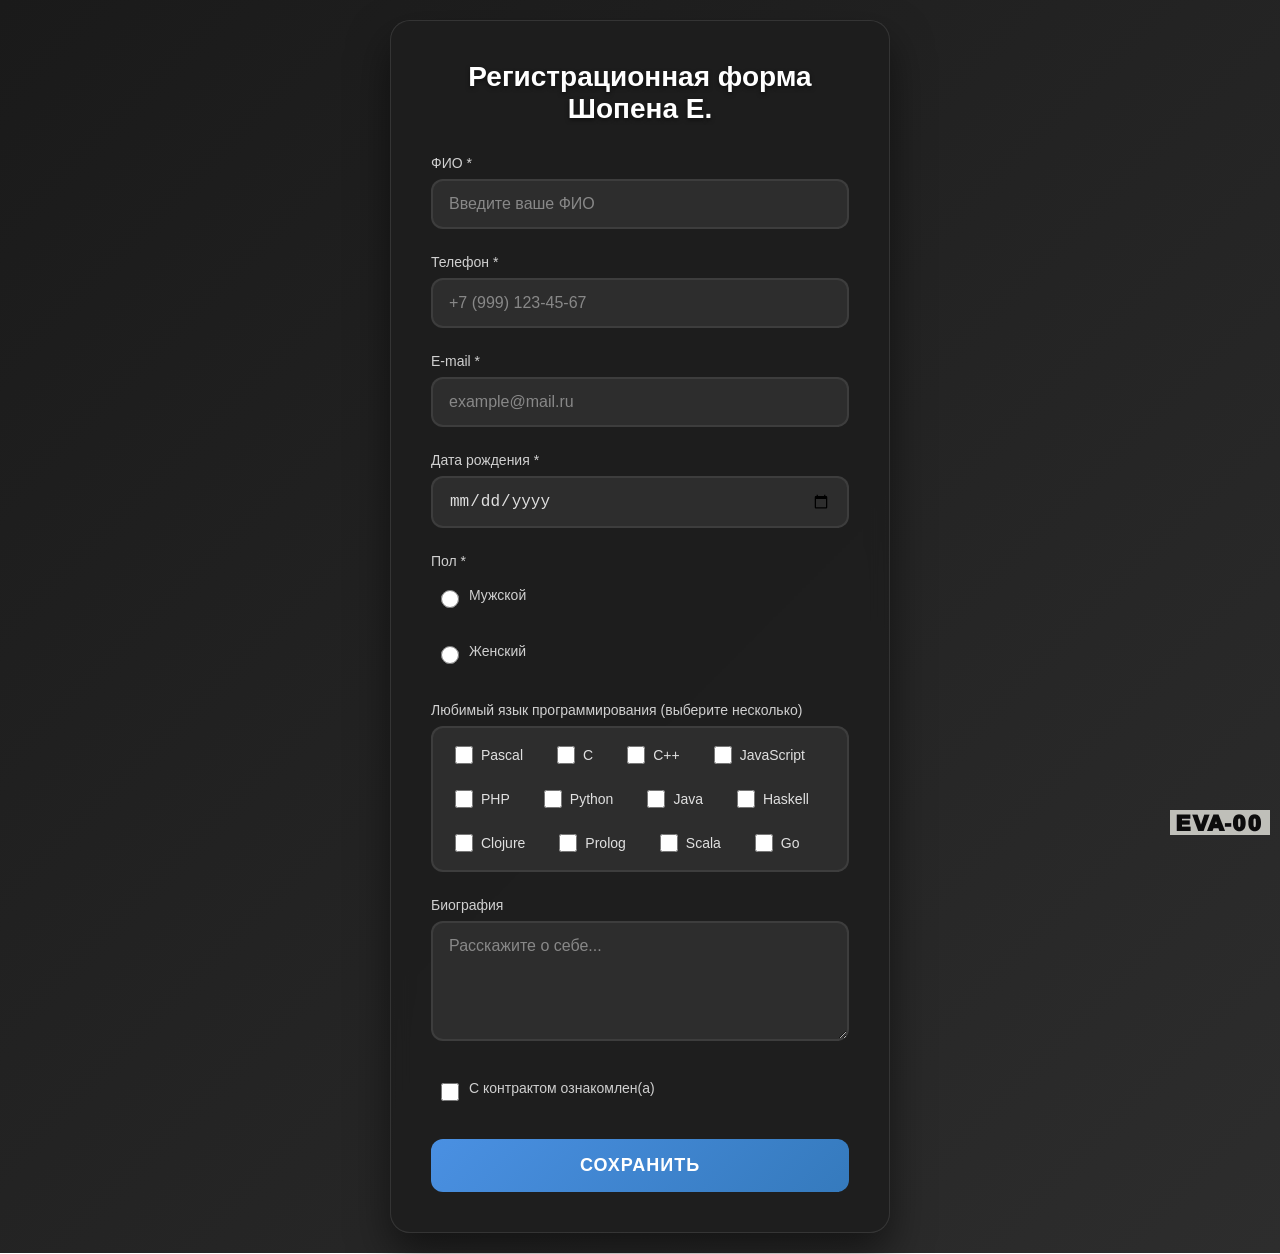
<file: index.html>
<!DOCTYPE html>
<html lang="ru">
<head>
    <meta charset="UTF-8">
    <meta name="viewport" content="width=device-width, initial-scale=1.0">
    <title>Регистрационная форма</title>
    <style>
        * {
            margin: 0;
            padding: 0;
            box-sizing: border-box;
        }

        body {
            font-family: 'Segoe UI', Tahoma, Geneva, Verdana, sans-serif;
            background: linear-gradient(135deg, #1a1a1a 0%, #2d2d2d 100%);
            min-height: 100vh;
            display: flex;
            align-items: center;
            justify-content: center;
            padding: 20px;
            color: #e0e0e0;
        }

        .form-container {
            background: rgba(30, 30, 30, 0.95);
            backdrop-filter: blur(10px);
            border-radius: 20px;
            padding: 40px;
            width: 100%;
            max-width: 500px;
            box-shadow: 0 20px 40px rgba(0, 0, 0, 0.5);
            border: 1px solid rgba(255, 255, 255, 0.1);
        }

        h1 {
            text-align: center;
            color: #ffffff;
            margin-bottom: 30px;
            font-size: 28px;
            text-shadow: 0 2px 4px rgba(0, 0, 0, 0.5);
        }

        .form-group {
            margin-bottom: 25px;
        }

        label {
            display: block;
            margin-bottom: 8px;
            color: #d0d0d0;
            font-weight: 500;
            font-size: 14px;
        }

        input[type="text"],
        input[type="tel"],
        input[type="email"],
        input[type="date"],
        textarea,
        select {
            width: 100%;
            padding: 14px 16px;
            background: rgba(50, 50, 50, 0.8);
            border: 2px solid rgba(100, 100, 100, 0.3);
            border-radius: 12px;
            color: #e0e0e0;
            font-size: 16px;
            transition: all 0.3s ease;
        }

        input:focus,
        textarea:focus,
        select:focus {
            outline: none;
            border-color: #4a90e2;
            background: rgba(60, 60, 60, 0.9);
            box-shadow: 0 0 0 3px rgba(74, 144, 226, 0.1);
        }

        input::placeholder,
        textarea::placeholder {
            color: #888;
        }

        textarea {
            resize: vertical;
            min-height: 120px;
            font-family: inherit;
        }

        .radio-group,
        .checkbox-group {
            display: flex;
            flex-direction: column;
            gap: 12px;
        }

        .radio-item,
        .checkbox-item {
            display: flex;
            align-items: center;
            gap: 10px;
            cursor: pointer;
            padding: 10px;
            border-radius: 8px;
            transition: background 0.2s;
        }

        .radio-item:hover,
        .checkbox-item:hover {
            background: rgba(100, 100, 100, 0.2);
        }

        input[type="radio"],
        input[type="checkbox"] {
            width: 18px;
            height: 18px;
            accent-color: #4a90e2;
        }

        .select-group {
            display: flex;
            flex-wrap: wrap;
            gap: 10px;
            max-height: 150px;
            overflow-y: auto;
            padding: 10px;
            background: rgba(50, 50, 50, 0.8);
            border-radius: 12px;
            border: 2px solid rgba(100, 100, 100, 0.3);
        }

        .select-item {
            display: flex;
            align-items: center;
            gap: 8px;
            padding: 8px 12px;
            border-radius: 8px;
            cursor: pointer;
            transition: all 0.2s;
            font-size: 14px;
        }

        .select-item:hover {
            background: rgba(74, 144, 226, 0.2);
            color: #ffffff;
        }

        .select-item input[type="checkbox"]:checked + span {
            color: #4a90e2;
            font-weight: 600;
        }

        button {
            width: 100%;
            padding: 16px;
            background: linear-gradient(135deg, #4a90e2 0%, #357abd 100%);
            color: white;
            border: none;
            border-radius: 12px;
            font-size: 18px;
            font-weight: 600;
            cursor: pointer;
            transition: all 0.3s ease;
            text-transform: uppercase;
            letter-spacing: 1px;
        }

        button:hover {
            transform: translateY(-2px);
            box-shadow: 0 10px 25px rgba(74, 144, 226, 0.4);
        }

        button:active {
            transform: translateY(0);
        }

        @media (max-width: 480px) {
            .form-container {
                padding: 30px 20px;
                margin: 10px;
            }
            
            h1 {
                font-size: 24px;
            }
        }
    </style>
</head>
<body>
    <img src="gif.gif" style="position: fixed; opacity: 70%; top: 90%; right: 10px; width: 100px; height: auto;">
    <div class="form-container">
        <h1>Регистрационная форма <br>Шопена Е.</h1>
        
        <form id="userForm" action="/submit" method="POST">
            <div class="form-group">
                <label for="fullName">ФИО *</label>
                <input type="text" id="fullName" name="fullName" required placeholder="Введите ваше ФИО">
            </div>

            <div class="form-group">
                <label for="phone">Телефон *</label>
                <input type="tel" id="phone" name="phone" required placeholder="+7 (999) 123-45-67">
            </div>

            <div class="form-group">
                <label for="email">E-mail *</label>
                <input type="email" id="email" name="email" required placeholder="example@mail.ru">
            </div>

            <div class="form-group">
                <label for="birthDate">Дата рождения *</label>
                <input type="date" id="birthDate" name="birthDate" required>
            </div>

            <div class="form-group">
                <label>Пол *</label>
                <div class="radio-group">
                    <div class="radio-item">
                        <input type="radio" id="male" name="gender" value="male" required>
                        <label for="male">Мужской</label>
                    </div>
                    <div class="radio-item">
                        <input type="radio" id="female" name="gender" value="female" required>
                        <label for="female">Женский</label>
                    </div>
                </div>
            </div>

            <div class="form-group">
                <label>Любимый язык программирования (выберите несколько)</label>
                <div class="select-group">
                    <div class="select-item">
                        <input type="checkbox" id="pascal" name="languages" value="Pascal">
                        <span>Pascal</span>
                    </div>
                    <div class="select-item">
                        <input type="checkbox" id="c" name="languages" value="C">
                        <span>C</span>
                    </div>
                    <div class="select-item">
                        <input type="checkbox" id="cpp" name="languages" value="C++">
                        <span>C++</span>
                    </div>
                    <div class="select-item">
                        <input type="checkbox" id="js" name="languages" value="JavaScript">
                        <span>JavaScript</span>
                    </div>
                    <div class="select-item">
                        <input type="checkbox" id="php" name="languages" value="PHP">
                        <span>PHP</span>
                    </div>
                    <div class="select-item">
                        <input type="checkbox" id="python" name="languages" value="Python">
                        <span>Python</span>
                    </div>
                    <div class="select-item">
                        <input type="checkbox" id="java" name="languages" value="Java">
                        <span>Java</span>
                    </div>
                    <div class="select-item">
                        <input type="checkbox" id="haskell" name="languages" value="Haskell">
                        <span>Haskell</span>
                    </div>
                    <div class="select-item">
                        <input type="checkbox" id="clojure" name="languages" value="Clojure">
                        <span>Clojure</span>
                    </div>
                    <div class="select-item">
                        <input type="checkbox" id="prolog" name="languages" value="Prolog">
                        <span>Prolog</span>
                    </div>
                    <div class="select-item">
                        <input type="checkbox" id="scala" name="languages" value="Scala">
                        <span>Scala</span>
                    </div>
                    <div class="select-item">
                        <input type="checkbox" id="go" name="languages" value="Go">
                        <span>Go</span>
                    </div>
                </div>
            </div>

            <div class="form-group">
                <label for="bio">Биография</label>
                <textarea id="bio" name="bio" placeholder="Расскажите о себе..."></textarea>
            </div>

            <div class="form-group">
                <div class="checkbox-group">
                    <div class="checkbox-item">
                        <input type="checkbox" id="contract" name="contract" required>
                        <label for="contract">С контрактом ознакомлен(а)</label>
                    </div>
                </div>
            </div>

            <button type="submit" value="submit">Сохранить</button>
        </form>
    </div>
</body>
</html>
</file>
